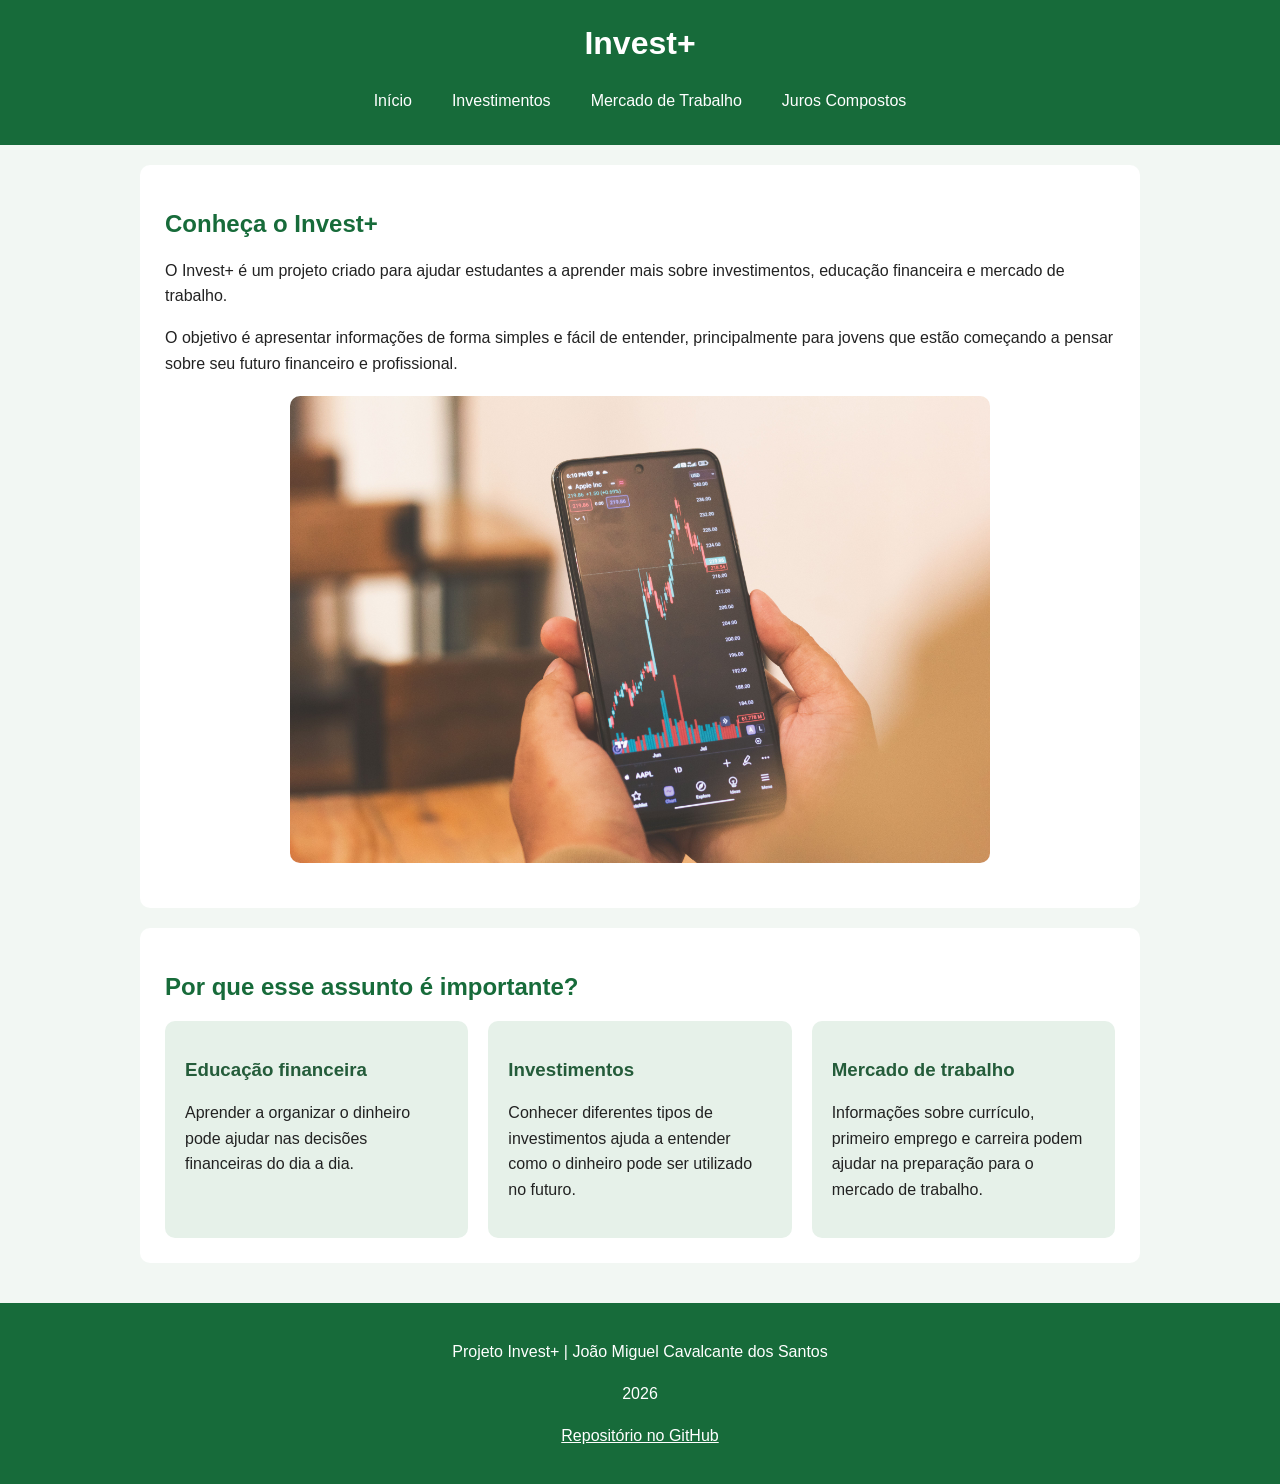
<file: index.html>
<!DOCTYPE html>
<html lang="pt-br">
<head>
    <meta charset="UTF-8">
    <meta name="viewport" content="width=device-width, initial-scale=1.0">
    <title>Invest+</title>
    <link rel="stylesheet" href="style.css">
</head>

<body>

<header>
    <h1>Invest+</h1>

    <nav>
        <a href="index.html">Início</a>
        <a href="investimentos.html">Investimentos</a>
        <a href="mercado.html">Mercado de Trabalho</a>
        <a href="simulador.html">Juros Compostos</a>
    </nav>
</header>

<main>

    <section>
        <h2>Conheça o Invest+</h2>

        <p>
            O Invest+ é um projeto criado para ajudar estudantes a aprender
            mais sobre investimentos, educação financeira e mercado de trabalho.
        </p>

        <p>
            O objetivo é apresentar informações de forma simples e fácil de
            entender, principalmente para jovens que estão começando a pensar
            sobre seu futuro financeiro e profissional.
        </p>

        <img src="img/inicio.jpg" alt="Pessoa usando celular para acompanhar informações financeiras">
    </section>

    <section>
        <h2>Por que esse assunto é importante?</h2>

        <div class="caixas">

            <div>
                <h3>Educação financeira</h3>
                <p>
                    Aprender a organizar o dinheiro pode ajudar nas decisões
                    financeiras do dia a dia.
                </p>
            </div>

            <div>
                <h3>Investimentos</h3>
                <p>
                    Conhecer diferentes tipos de investimentos ajuda a entender
                    como o dinheiro pode ser utilizado no futuro.
                </p>
            </div>

            <div>
                <h3>Mercado de trabalho</h3>
                <p>
                    Informações sobre currículo, primeiro emprego e carreira
                    podem ajudar na preparação para o mercado de trabalho.
                </p>
            </div>

        </div>
    </section>

</main>

<footer>
    <p>Projeto Invest+ | João Miguel Cavalcante dos Santos</p>
    <p>2026</p>
    <p>
        <a href="https://github.com/jmiguelcavalcantesantos-dev/Projetobimestral">
            Repositório no GitHub
        </a>
    </p>
</footer>

</body>
</html>
</file>
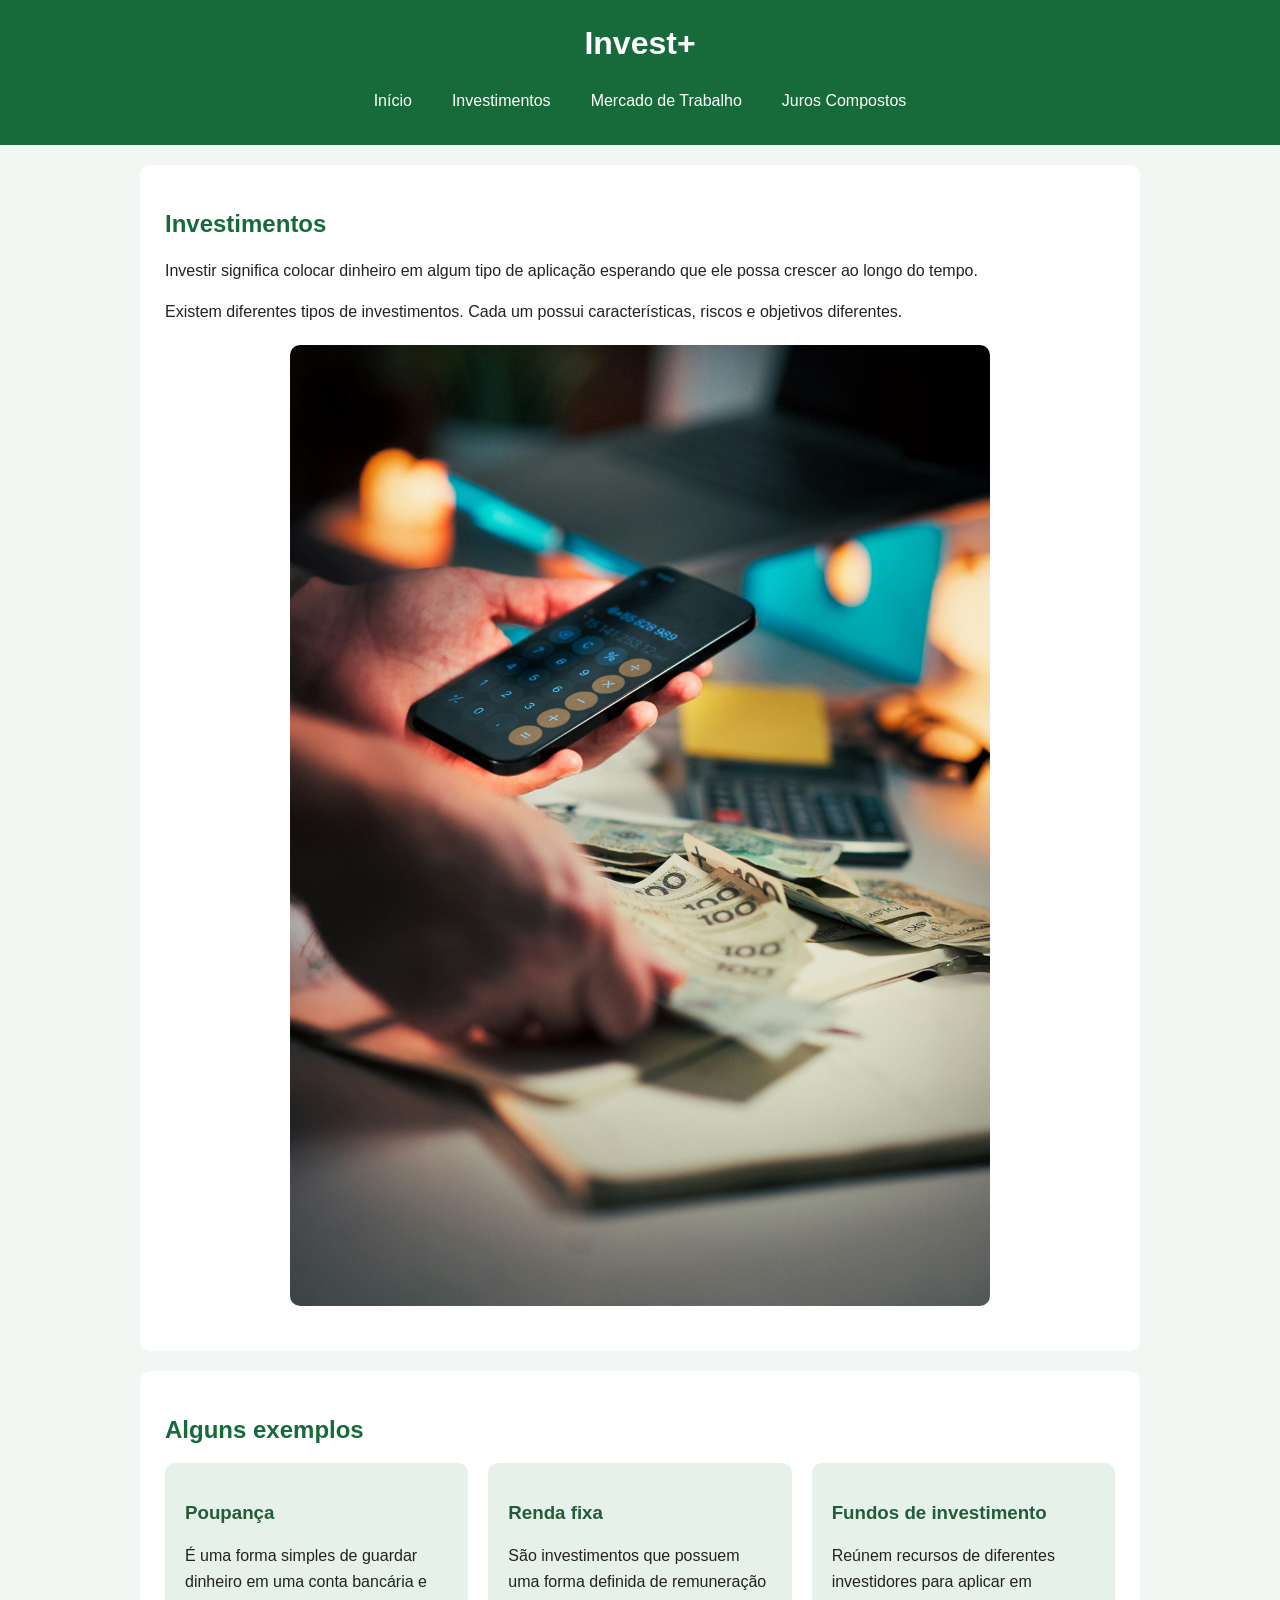
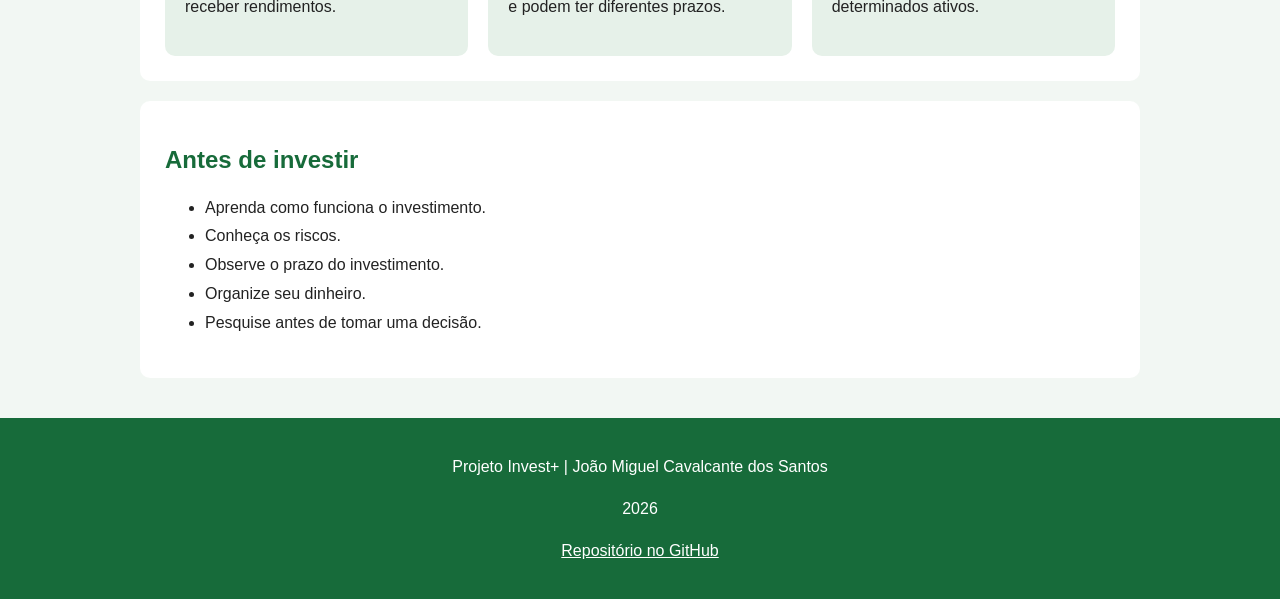
<file: investimentos.html>
<!DOCTYPE html>
<html lang="pt-br">
<head>
    <meta charset="UTF-8">
    <meta name="viewport" content="width=device-width, initial-scale=1.0">
    <title>Investimentos - Invest+</title>
    <link rel="stylesheet" href="style.css">
</head>

<body>

<header>
    <h1>Invest+</h1>

    <nav>
        <a href="index.html">Início</a>
        <a href="investimentos.html">Investimentos</a>
        <a href="mercado.html">Mercado de Trabalho</a>
        <a href="simulador.html">Juros Compostos</a>
    </nav>
</header>

<main>

    <section>
        <h2>Investimentos</h2>

        <p>
            Investir significa colocar dinheiro em algum tipo de aplicação
            esperando que ele possa crescer ao longo do tempo.
        </p>

        <p>
            Existem diferentes tipos de investimentos. Cada um possui
            características, riscos e objetivos diferentes.
        </p>

        <img src="img/investimentos.jpg" alt="Dinheiro, calculadora e celular">

    </section>

    <section>
        <h2>Alguns exemplos</h2>

        <div class="caixas">

            <div>
                <h3>Poupança</h3>
                <p>
                    É uma forma simples de guardar dinheiro em uma conta
                    bancária e receber rendimentos.
                </p>
            </div>

            <div>
                <h3>Renda fixa</h3>
                <p>
                    São investimentos que possuem uma forma definida de
                    remuneração e podem ter diferentes prazos.
                </p>
            </div>

            <div>
                <h3>Fundos de investimento</h3>
                <p>
                    Reúnem recursos de diferentes investidores para aplicar
                    em determinados ativos.
                </p>
            </div>

        </div>
    </section>

    <section>
        <h2>Antes de investir</h2>

        <ul>
            <li>Aprenda como funciona o investimento.</li>
            <li>Conheça os riscos.</li>
            <li>Observe o prazo do investimento.</li>
            <li>Organize seu dinheiro.</li>
            <li>Pesquise antes de tomar uma decisão.</li>
        </ul>
    </section>

</main>

<footer>
    <p>Projeto Invest+ | João Miguel Cavalcante dos Santos</p>
    <p>2026</p>
    <p>
        <a href="https://github.com/jmiguelcavalcantesantos-dev/Projetobimestral">
            Repositório no GitHub
        </a>
    </p>
</footer>

</body>
</html>
</file>
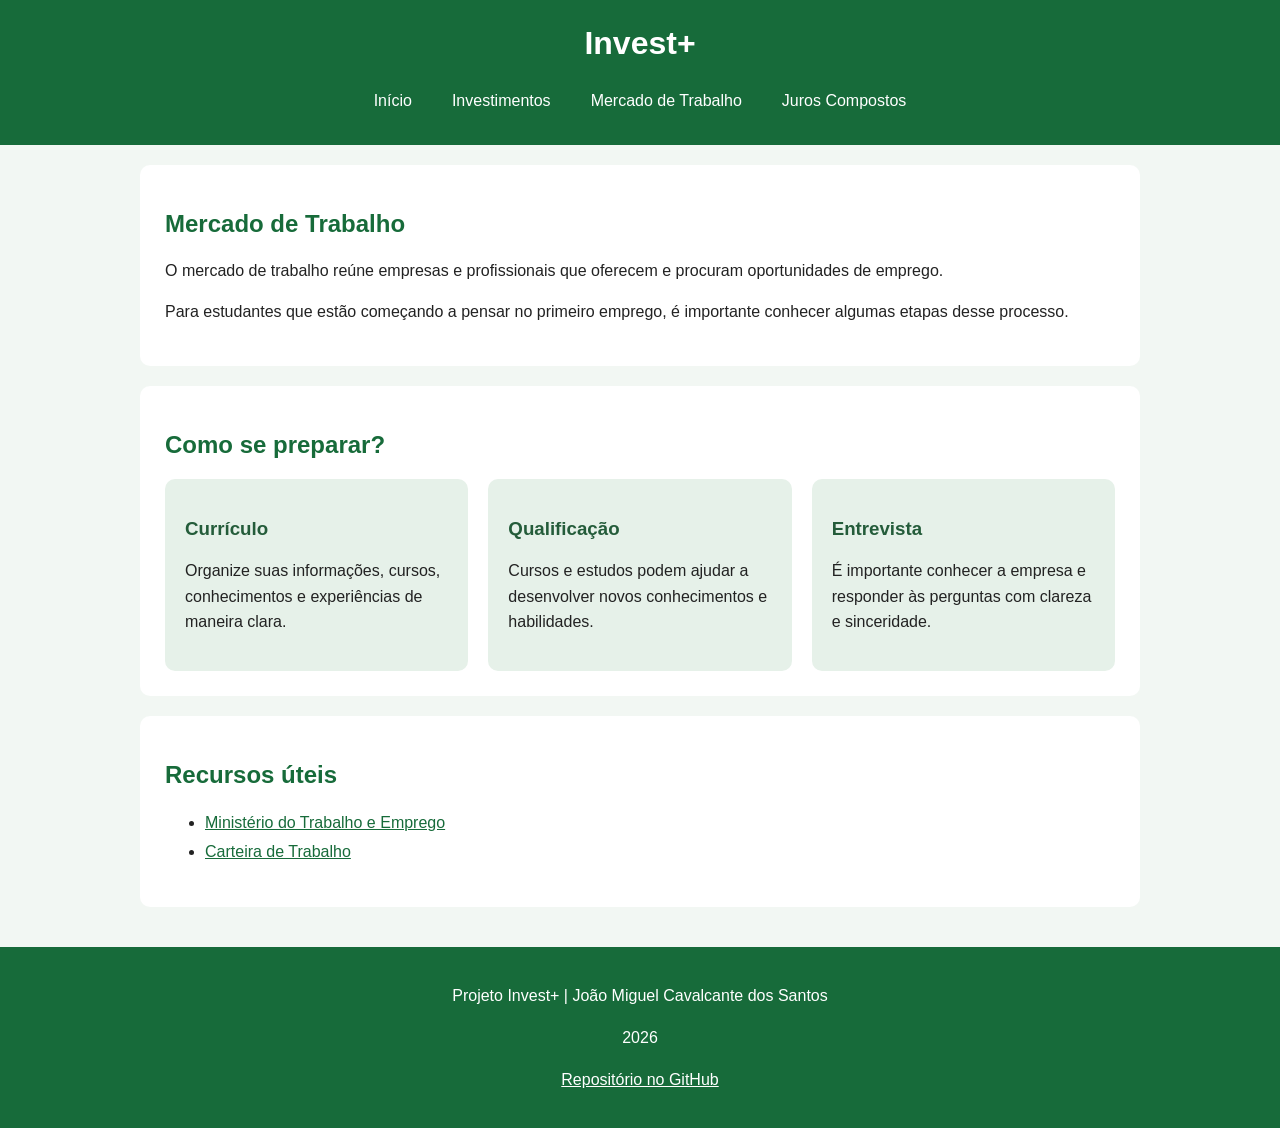
<file: mercado.html>
<!DOCTYPE html>
<html lang="pt-br">
<head>
    <meta charset="UTF-8">
    <meta name="viewport" content="width=device-width, initial-scale=1.0">
    <title>Mercado de Trabalho - Invest+</title>
    <link rel="stylesheet" href="style.css">
</head>

<body>

<header>
    <h1>Invest+</h1>

    <nav>
        <a href="index.html">Início</a>
        <a href="investimentos.html">Investimentos</a>
        <a href="mercado.html">Mercado de Trabalho</a>
        <a href="simulador.html">Juros Compostos</a>
    </nav>
</header>

<main>

    <section>
        <h2>Mercado de Trabalho</h2>

        <p>
            O mercado de trabalho reúne empresas e profissionais que oferecem
            e procuram oportunidades de emprego.
        </p>

        <p>
            Para estudantes que estão começando a pensar no primeiro emprego,
            é importante conhecer algumas etapas desse processo.
        </p>
    </section>

    <section>
        <h2>Como se preparar?</h2>

        <div class="caixas">

            <div>
                <h3>Currículo</h3>
                <p>
                    Organize suas informações, cursos, conhecimentos e
                    experiências de maneira clara.
                </p>
            </div>

            <div>
                <h3>Qualificação</h3>
                <p>
                    Cursos e estudos podem ajudar a desenvolver novos
                    conhecimentos e habilidades.
                </p>
            </div>

            <div>
                <h3>Entrevista</h3>
                <p>
                    É importante conhecer a empresa e responder às perguntas
                    com clareza e sinceridade.
                </p>
            </div>

        </div>
    </section>

    <section>
        <h2>Recursos úteis</h2>

        <ul>
            <li>
                <a href="https://www.gov.br/trabalho-e-emprego/pt-br">
                    Ministério do Trabalho e Emprego
                </a>
            </li>

            <li>
                <a href="https://www.gov.br/pt-br/servicos/obter-a-carteira-de-trabalho">
                    Carteira de Trabalho
                </a>
            </li>
        </ul>
    </section>

</main>

<footer>
    <p>Projeto Invest+ | João Miguel Cavalcante dos Santos</p>
    <p>2026</p>
    <p>
        <a href="https://github.com/jmiguelcavalcantesantos-dev/Projetobimestral">
            Repositório no GitHub
        </a>
    </p>
</footer>

</body>
</html>
</file>
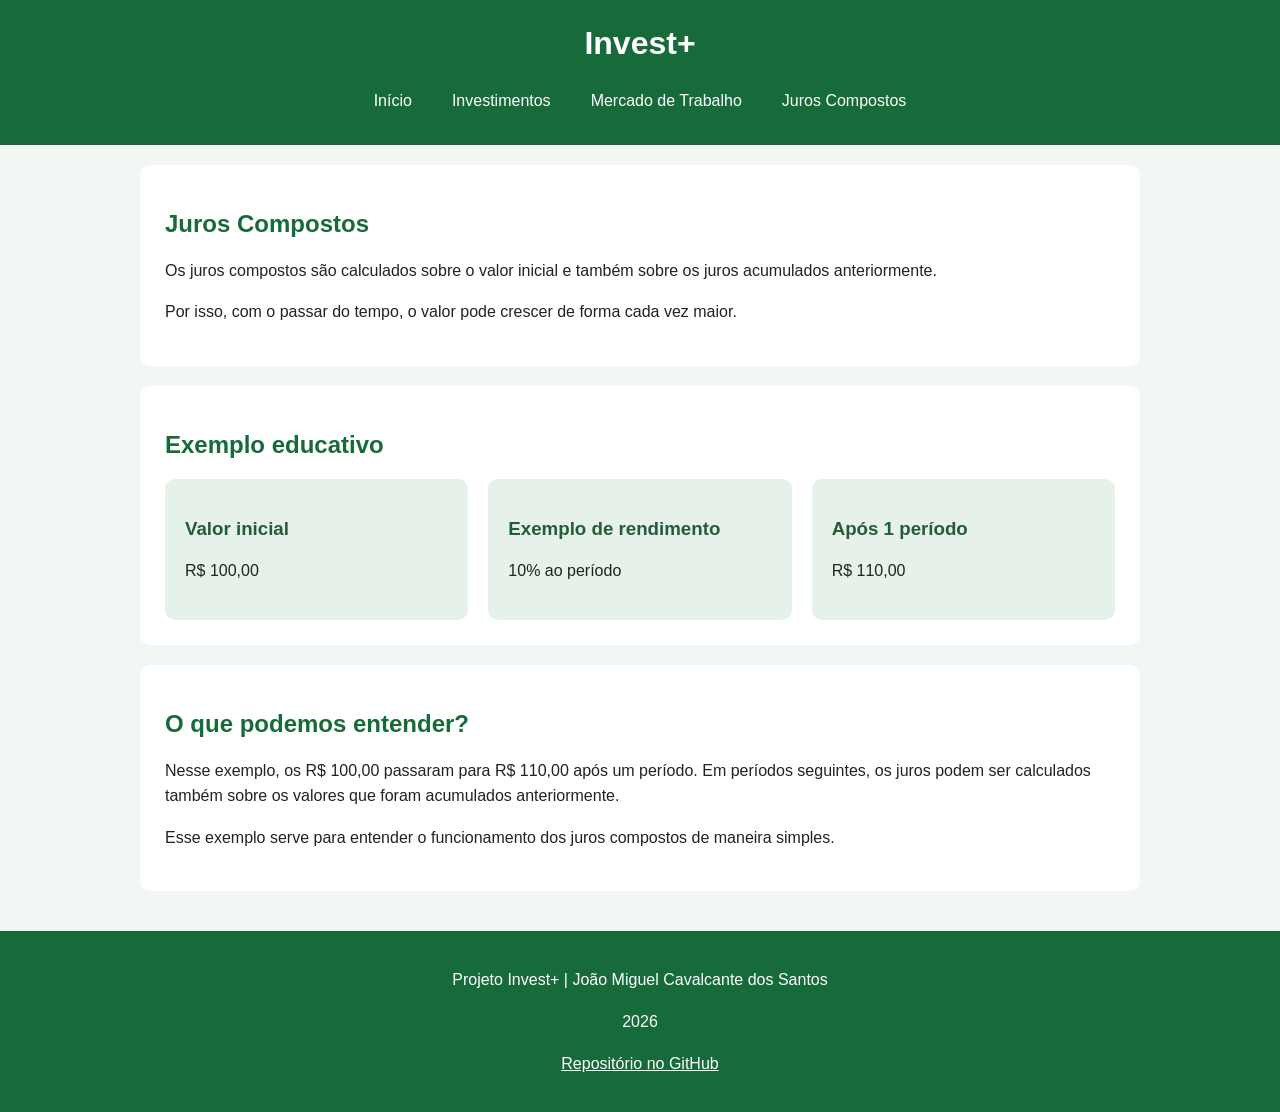
<file: simulador.html>
<!DOCTYPE html>
<html lang="pt-br">
<head>
    <meta charset="UTF-8">
    <meta name="viewport" content="width=device-width, initial-scale=1.0">
    <title>Juros Compostos - Invest+</title>
    <link rel="stylesheet" href="style.css">
</head>

<body>

<header>
    <h1>Invest+</h1>

    <nav>
        <a href="index.html">Início</a>
        <a href="investimentos.html">Investimentos</a>
        <a href="mercado.html">Mercado de Trabalho</a>
        <a href="simulador.html">Juros Compostos</a>
    </nav>
</header>

<main>

    <section>
        <h2>Juros Compostos</h2>

        <p>
            Os juros compostos são calculados sobre o valor inicial e também
            sobre os juros acumulados anteriormente.
        </p>

        <p>
            Por isso, com o passar do tempo, o valor pode crescer de forma
            cada vez maior.
        </p>
    </section>

    <section>
        <h2>Exemplo educativo</h2>

        <div class="caixas">

            <div>
                <h3>Valor inicial</h3>
                <p>R$ 100,00</p>
            </div>

            <div>
                <h3>Exemplo de rendimento</h3>
                <p>10% ao período</p>
            </div>

            <div>
                <h3>Após 1 período</h3>
                <p>R$ 110,00</p>
            </div>

        </div>
    </section>

    <section>
        <h2>O que podemos entender?</h2>

        <p>
            Nesse exemplo, os R$ 100,00 passaram para R$ 110,00 após um período.
            Em períodos seguintes, os juros podem ser calculados também sobre
            os valores que foram acumulados anteriormente.
        </p>

        <p>
            Esse exemplo serve para entender o funcionamento dos juros
            compostos de maneira simples.
        </p>
    </section>

</main>

<footer>
    <p>Projeto Invest+ | João Miguel Cavalcante dos Santos</p>
    <p>2026</p>
    <p>
        <a href="https://github.com/jmiguelcavalcantesantos-dev/Projetobimestral">
            Repositório no GitHub
        </a>
    </p>
</footer>

</body>
</html>
</file>
<file: style.css>
body {
    font-family: Arial;
    margin: 0;
    background-color: #f2f7f3;
    color: #222222;
}

header {
    background-color: #176b3a;
    padding: 25px;
    text-align: center;
}

header h1 {
    color: white;
    margin: 0 0 20px 0;
}

nav {
    display: flex;
    justify-content: center;
    gap: 10px;
    flex-wrap: wrap;
}

nav a {
    color: white;
    text-decoration: none;
    padding: 10px 15px;
    border-radius: 5px;
}

nav a:hover {
    background-color: #0f4d2a;
}

main {
    max-width: 1000px;
    margin: auto;
    padding: 20px;
}

section {
    background-color: white;
    padding: 25px;
    margin-bottom: 20px;
    border-radius: 10px;
}

h2 {
    color: #176b3a;
}

h3 {
    color: #245c3a;
}

p {
    font-size: 16px;
    line-height: 1.6;
}

ul {
    line-height: 1.8;
}

img {
    width: 100%;
    max-width: 700px;
    display: block;
    margin: 20px auto;
    border-radius: 10px;
}

.caixas {
    display: flex;
    justify-content: space-between;
    gap: 20px;
    flex-wrap: wrap;
}

.caixas div {
    flex: 1;
    min-width: 200px;
    padding: 20px;
    background-color: #e6f1e9;
    border-radius: 10px;
}

.caixas div:hover {
    background-color: #d5e8da;
}

a {
    color: #176b3a;
}

footer {
    background-color: #176b3a;
    color: white;
    padding: 20px;
    text-align: center;
}

footer a {
    color: white;
}
</file>
